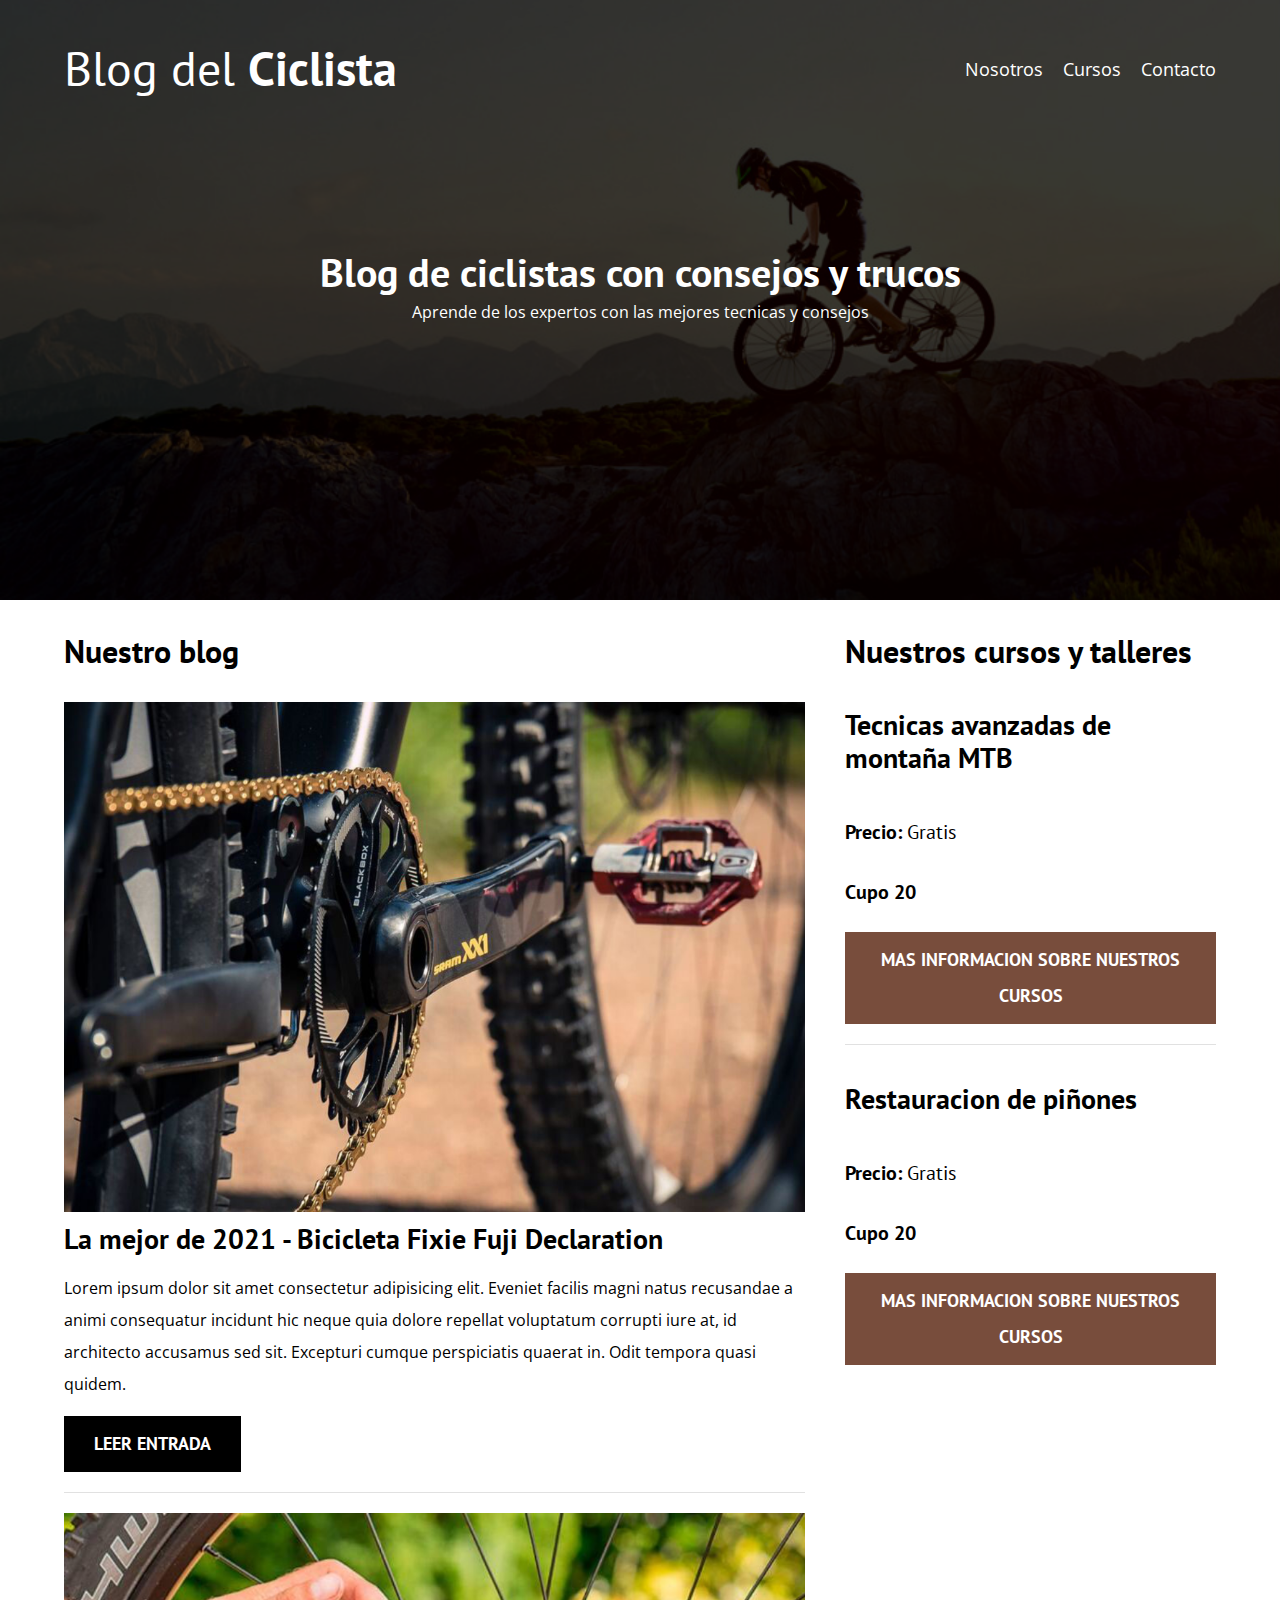
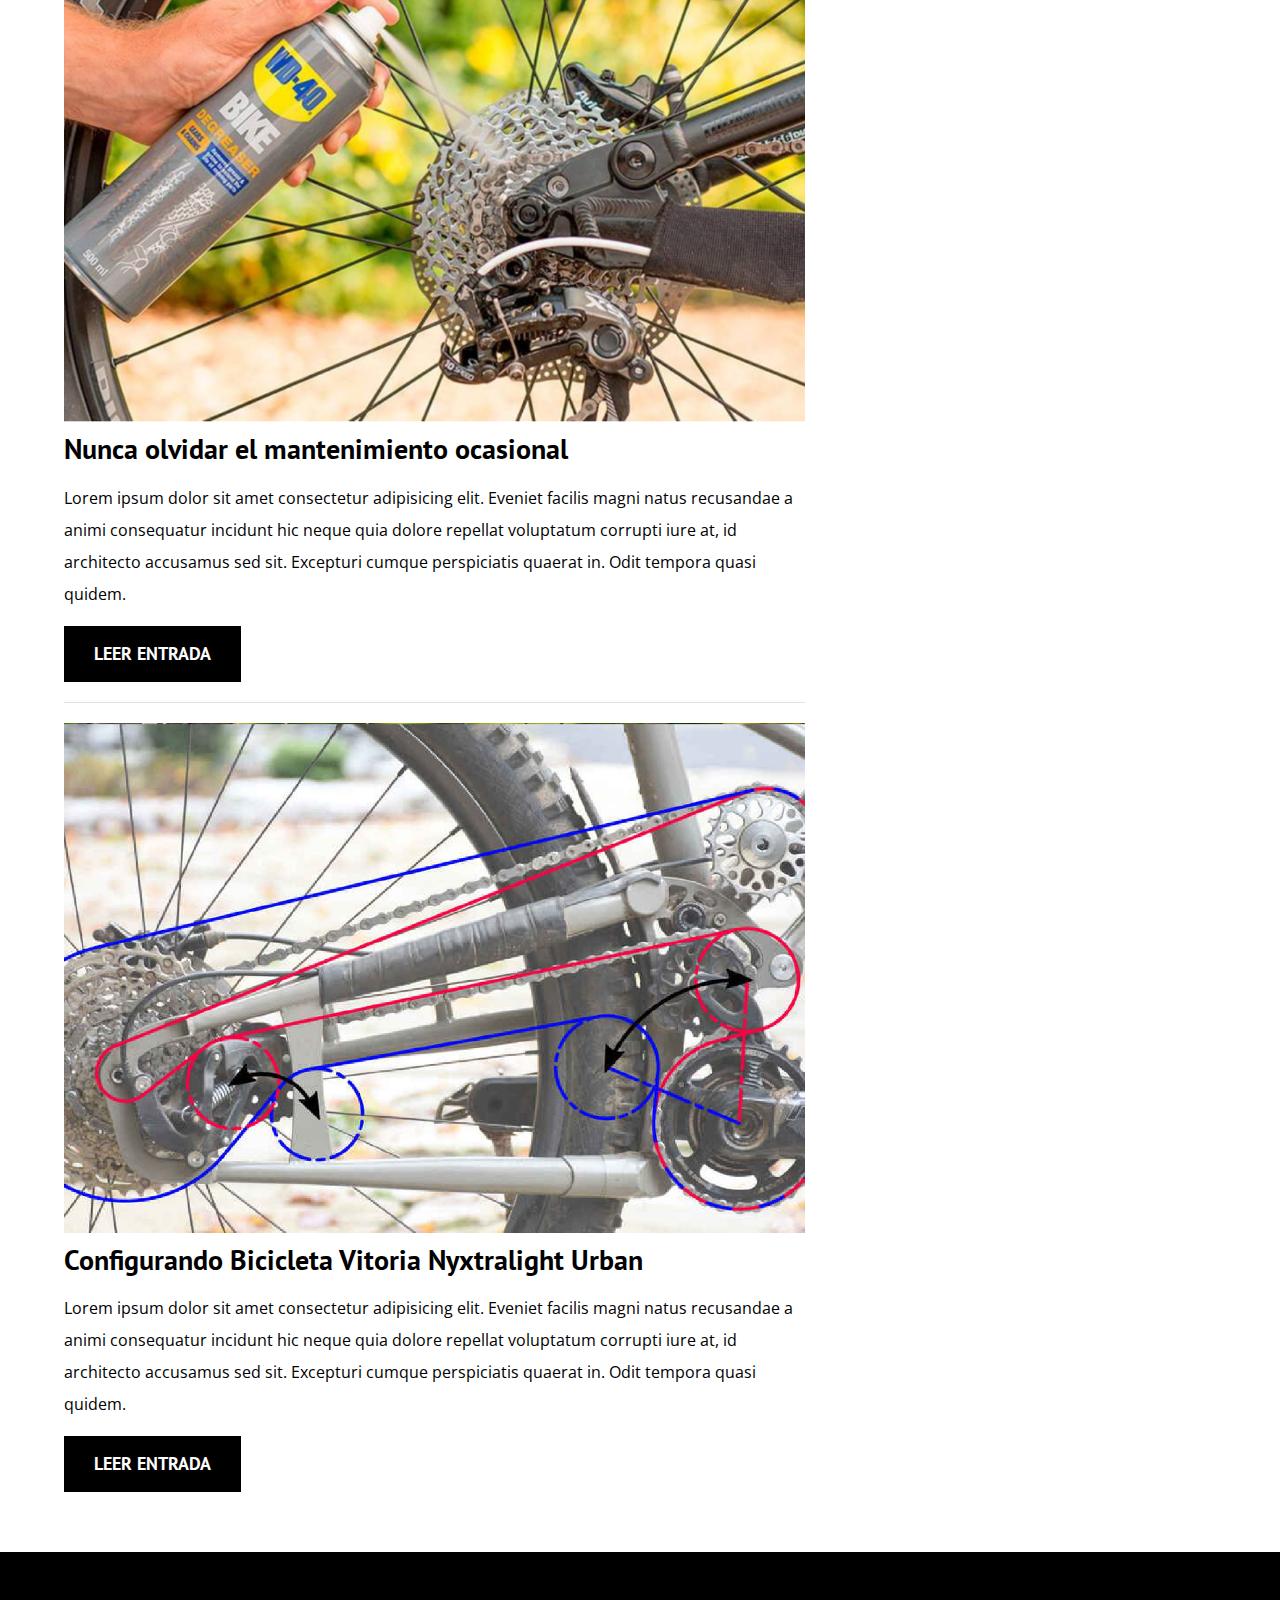
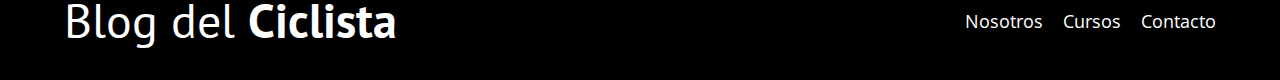
<file: index.html>
<!DOCTYPE html>
<html lang="en">

<head>
    <meta charset="UTF-8">
    <meta http-equiv="X-UA-Compatible" content="IE=edge">
    <meta name="viewport" content="width=device-width, initial-scale=1.0">
    <title>Blog del ciclista</title>
    <meta name="description" content="Pagina web de blog de ciclista">
    <!--Prefetch-->
    <link rel="prefetch" href="nosotros.html" as="document">

    <!--Preload-->
    <link rel="preload" href="css/normalize.css" as="style">
    <link rel="stylesheet" href="css/normalize.css">

    <link rel="preload" href="https://fonts.googleapis.com/css2?family=Open+Sans&family=PT+Sans:wght@400;700&display=swap" as="font">
    <link rel="preconnect" href="https://fonts.gstatic.com">
    <link href="https://fonts.googleapis.com/css2?family=Open+Sans&family=PT+Sans:wght@400;700&display=swap"
        rel="stylesheet">

    <link rel="preload" href="css/style.css" as="style">
    <link rel="stylesheet" href="css/style.css">

</head>

<body>
    <header class="header">

        <div class="contenedor">
            <div class="barra">
                <a class="logo" href="index.html">
                    <h1 class="logo__nombre no-margin centrar-texto">Blog del <span class="logo__bold">Ciclista</span></h1>
                </a>
                <nav class="navegacion">
                    <a href="nosotros.html" class="navegacion__enlace">Nosotros</a>
                    <a href="cursos.html" class="navegacion__enlace">Cursos</a>
                    <a href="contacto.html" class="navegacion__enlace">Contacto</a>
                </nav>
            </div>
        </div>
        <div class="header__texto">
            <h2 class="no-margin">Blog de ciclistas con consejos y trucos</h2>
            <p class="no-margin">Aprende de los expertos con las mejores tecnicas y consejos</p>
        </div>
    </header>
    <div class="contenedor contenido-principal">
        <main class="blog">
            <h3>Nuestro blog</h3>
            <article class="entrada">
                <div class="entrada__imagen">
                    <picture>
                        <source loading="lazy" srcset="img/blog1.png" type="image/webp">
                        <img loading="lazy" src="img/blog1.jpg" alt="imagen blog">
                    </picture>
                </div>
                <div class="entrada__contenido">
                    <h4 class="no-margin">La mejor de 2021 - Bicicleta Fixie Fuji Declaration </h4>
                    <p>Lorem ipsum dolor sit amet consectetur adipisicing elit. Eveniet facilis magni natus recusandae a
                        animi consequatur incidunt hic neque quia dolore repellat voluptatum corrupti iure at, id
                        architecto accusamus sed sit. Excepturi cumque perspiciatis quaerat in. Odit tempora quasi
                        quidem.
                    </p>
                    <a href="entrada.html" class="boton boton--primario">Leer entrada</a>
                </div>
            </article>
            <article class="entrada">
                <div class="entrada__imagen">
                    <picture>
                        <source loading="lazy" srcset="img/blog2.png" type="image/webp">
                        <img loading="lazy" src="img/blog2.png" alt="imagen blog">
                    </picture>
                </div>
                <div class="entrada__contenido">
                    <h4 class="no-margin">Nunca olvidar el mantenimiento ocasional</h4>
                    <p>Lorem ipsum dolor sit amet consectetur adipisicing elit. Eveniet facilis magni natus recusandae a
                        animi consequatur incidunt hic neque quia dolore repellat voluptatum corrupti iure at, id
                        architecto accusamus sed sit. Excepturi cumque perspiciatis quaerat in. Odit tempora quasi
                        quidem.
                    </p>
                    <a href="entrada.html" class="boton boton--primario">Leer entrada</a>
                </div>
            </article>
            <article class="entrada">
                <div class="entrada__imagen">
                    <picture>
                        <source loading="lazy" srcset="img/blog3.png" type="image/webp">
                        <img loading="lazy" src="img/blog3.jpg" alt="imagen blog">
                    </picture>
                </div>
                <div class="entrada__contenido">
                    <h4 class="no-margin">Configurando Bicicleta Vitoria Nyxtralight Urban</h4>
                    <p>Lorem ipsum dolor sit amet consectetur adipisicing elit. Eveniet facilis magni natus recusandae a
                        animi consequatur incidunt hic neque quia dolore repellat voluptatum corrupti iure at, id
                        architecto accusamus sed sit. Excepturi cumque perspiciatis quaerat in. Odit tempora quasi
                        quidem.
                    </p>
                    <a href="entrada.html" class="boton boton--primario">Leer entrada</a>
                </div>
            </article>

        </main>
        <aside class="sidebar">
            <h3>Nuestros cursos y talleres</h3>
            <ul class="cursos no-padding">
                <li class="widget--curso">
                    <h4 class="no--margin">Tecnicas avanzadas de montaña MTB</h4>
                    <p class=" widget--curso__label">Precio:
                        <span class="widget--curso__info">Gratis</span>
                    </p>
                    <p class=" widget--curso__label">Cupo
                        <span class="widget-curso__info">20</span>

                    </p>
                    <a href="cursos.html" class="boton boton--secundario">Mas informacion sobre nuestros cursos</a>
                </li>
                <li class="widget--curso">
                    <h4 class="no--margin">Restauracion de piñones</h4>
                    <p class=" widget--curso__label">Precio:
                        <span class="widget--curso__info">Gratis</span>
                    </p>
                    <p class=" widget--curso__label">Cupo
                        <span class="widget-curso__info">20</span>
                    </p>
                    <a href="cursos.html" class="boton boton--secundario">Mas informacion sobre nuestros cursos</a>
                </li>
            </ul>
        </aside>
    </div>
    <footer class="footer">

        <div class="contenedor">
            <div class="barra">
                <a class="logo" href="index.html">
                    <h1 class="logo__nombre no-margin centrar-texto">Blog del <span class="logo__bold">Ciclista</span></h1>
                </a>
                <nav class="navegacion">
                    <a href="nosotros.html" class="navegacion__enlace">Nosotros</a>
                    <a href="cursos.html" class="navegacion__enlace">Cursos</a>
                    <a href="contacto.html" class="navegacion__enlace">Contacto</a>
                </nav>
            </div>
        </div>
    </footer>

    <script src="js/modernizer.js"></script>
</body>
</html>
</file>
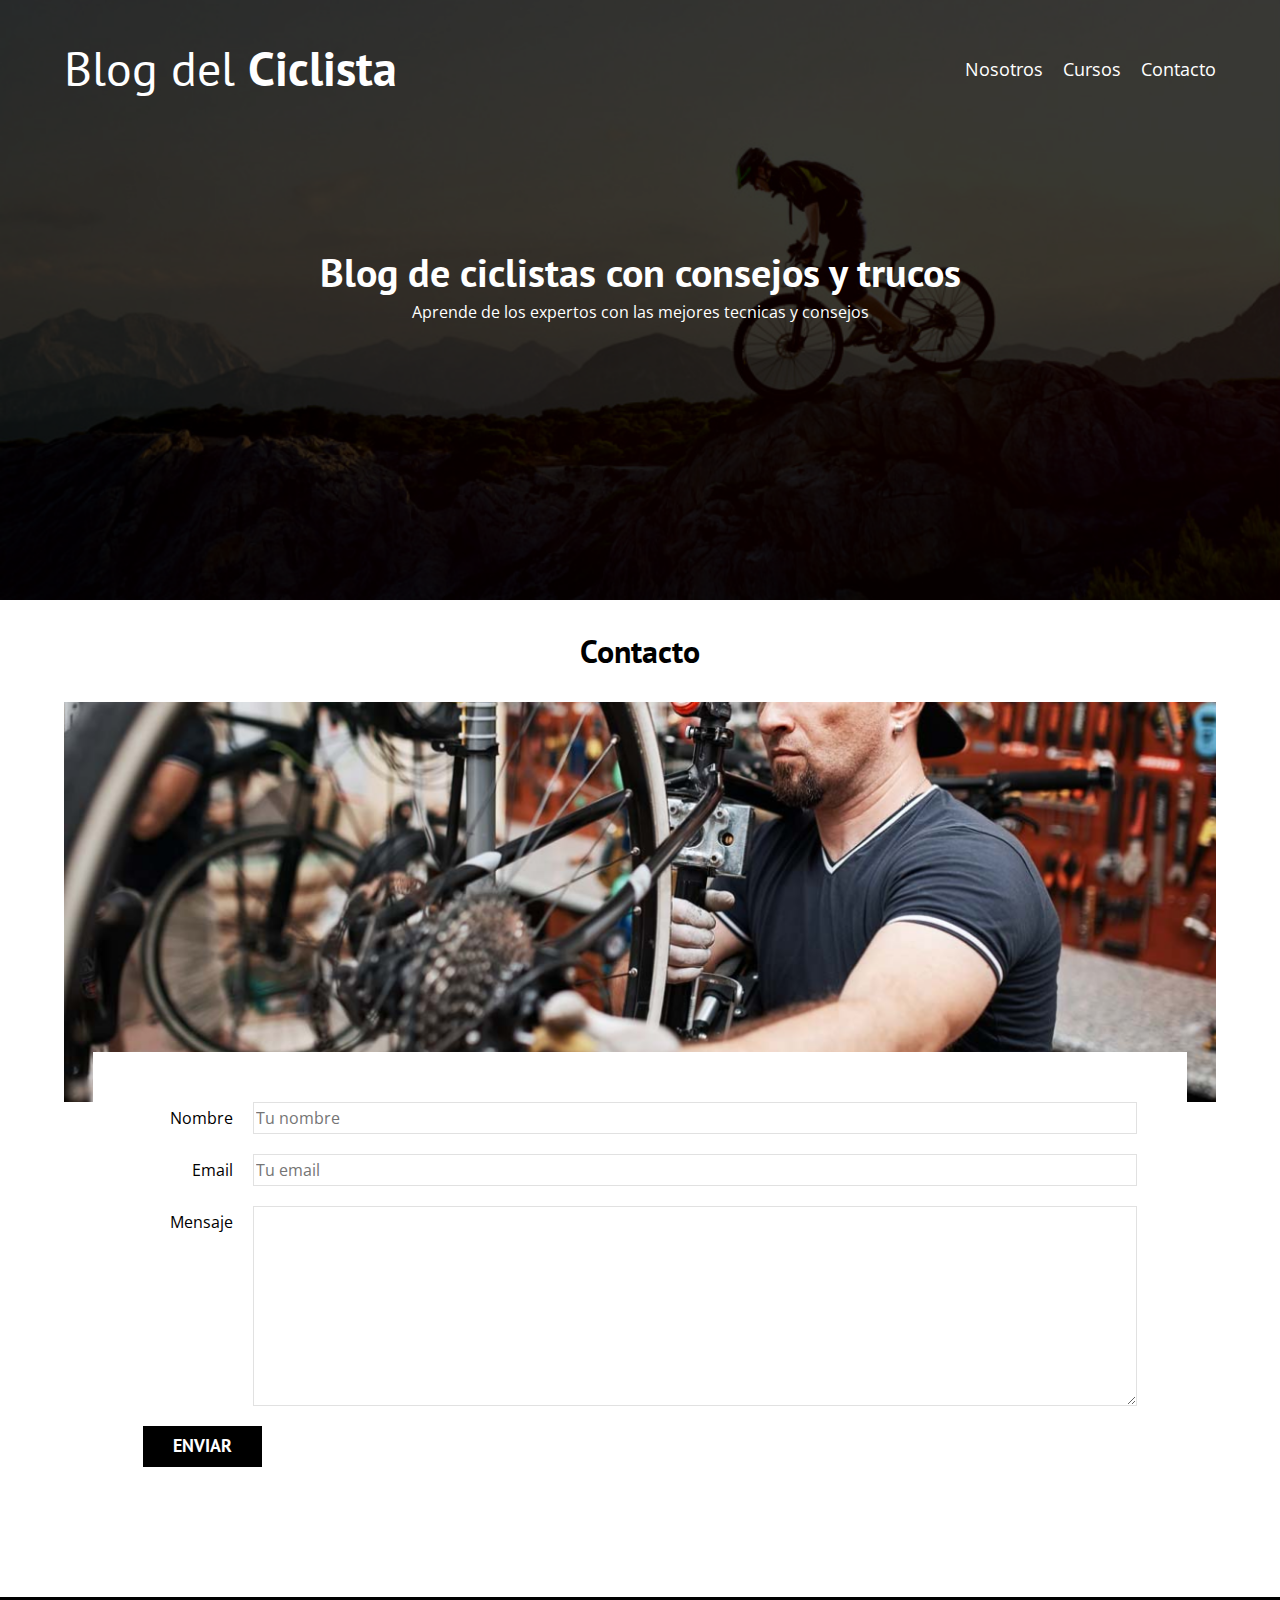
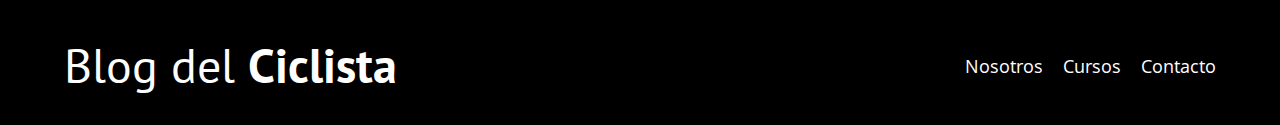
<file: contacto.html>
<!DOCTYPE html>
<html lang="en">

<head>
    <meta charset="UTF-8">
    <meta http-equiv="X-UA-Compatible" content="IE=edge">
    <meta name="viewport" content="width=device-width, initial-scale=1.0">
    <title>Blog del ciclista</title>
    <link rel="stylesheet" href="css/normalize.css">
    <link rel="preconnect" href="https://fonts.gstatic.com">
    <link href="https://fonts.googleapis.com/css2?family=Open+Sans&family=PT+Sans:wght@400;700&display=swap"
        rel="stylesheet">
    <link rel="stylesheet" href="css/style.css">

</head>

<body>
    <header class="header">

        <div class="contenedor">
            <div class="barra">
                <a class="logo" href="index.html">
                    <h1 class="logo__nombre no-margin centrar-texto">Blog del <span class="logo__bold">Ciclista</span></h1>
                </a>
                <nav class="navegacion">
                    <a href="nosotros.html" class="navegacion__enlace">Nosotros</a>
                    <a href="cursos.html" class="navegacion__enlace">Cursos</a>
                    <a href="contacto.html" class="navegacion__enlace">Contacto</a>
                </nav>
            </div>
        </div>
        <div class="header__texto">
            <h2 class="no-margin">Blog de ciclistas con consejos y trucos</h2>
            <p class="no-margin">Aprende de los expertos con las mejores tecnicas y consejos</p>
        </div>
    </header>

    <main class="contenedor">
        <h3 class="centrar-texto">Contacto</h3>
        <div class="contacto-bg"></div>
        <form class="formulario">
            <div class="campos">
                <label class="campo__label" for="nombre">Nombre</label>
                <input class="campo__field" type="text" placeholder="Tu nombre" id="nombre">
            </div>
            <div class="campos">
                <label class="campo__label" for="Email">Email</label>
                <input class="campo__field" type="email" placeholder="Tu email" id="Email">
            </div>
            <div class="campos">
                <label class="campo__label" for="mensaje">Mensaje</label>
                <textarea class="campo__field campo__field--textarea" id="mensaje"></textarea>
            </div>
            <div class="campos">
                <input type="submit" value="Enviar" class="boton boton--primario">
            </div>
        </form>


    </main>
    <footer class="footer">

        <div class="contenedor">
            <div class="barra">
                <a class="logo" href="index.html">
                    <h1 class="logo__nombre no-margin centrar-texto">Blog del <span class="logo__bold">Ciclista</span></h1>
                </a>
                <nav class="navegacion">
                    <a href="nosotros.html" class="navegacion__enlace">Nosotros</a>
                    <a href="cursos.html" class="navegacion__enlace">Cursos</a>
                    <a href="contacto.html" class="navegacion__enlace">Contacto</a>
                </nav>
            </div>
        </div>
    </footer>
    <script src="js/modernizer.js"></script>
</body>

</html>
</file>
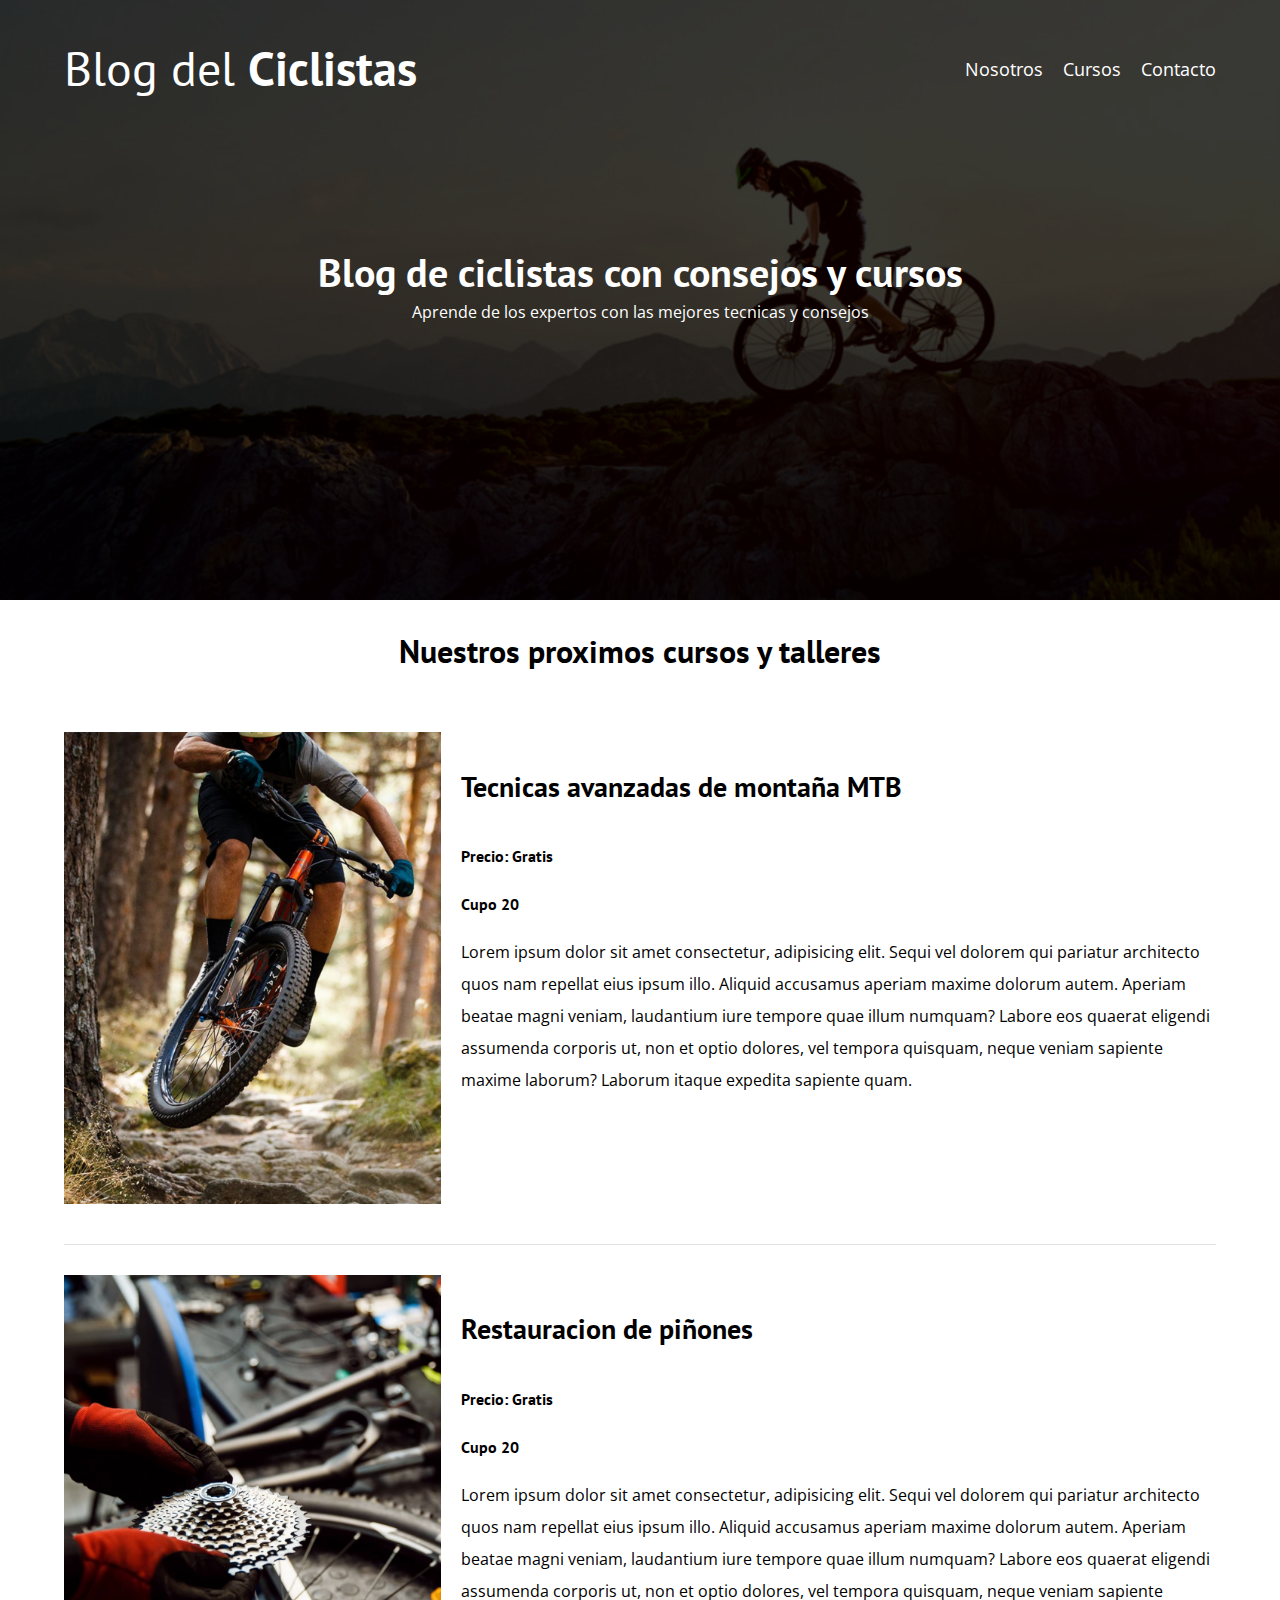
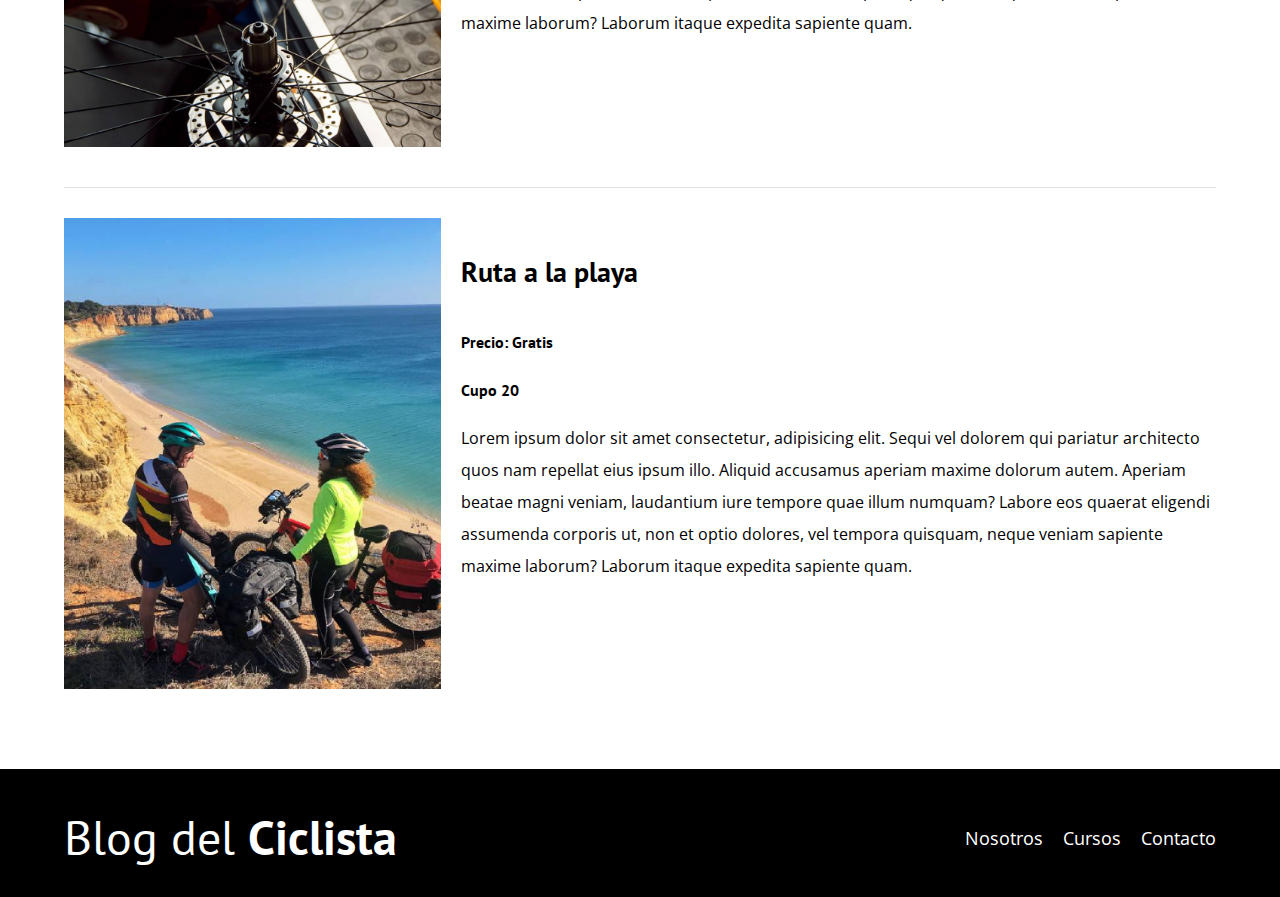
<file: cursos.html>
<!DOCTYPE html>
<html lang="en">

<head>
    <meta charset="UTF-8">
    <meta http-equiv="X-UA-Compatible" content="IE=edge">
    <meta name="viewport" content="width=device-width, initial-scale=1.0">
    <title>Blog del ciclista</title>
    <link rel="stylesheet" href="css/normalize.css">
    <link rel="preconnect" href="https://fonts.gstatic.com">
    <link href="https://fonts.googleapis.com/css2?family=Open+Sans&family=PT+Sans:wght@400;700&display=swap"
        rel="stylesheet">
    <link rel="stylesheet" href="css/style.css">

</head>

<body>
    <header class="header">

        <div class="contenedor">
            <div class="barra">
                <a class="logo" href="index.html">
                    <h1 class="logo__nombre no-margin centrar-texto">Blog del <span class="logo__bold">Ciclistas</span></h1>
                </a>
                <nav class="navegacion">
                    <a href="nosotros.html" class="navegacion__enlace">Nosotros</a>
                    <a href="cursos.html" class="navegacion__enlace">Cursos</a>
                    <a href="contacto.html" class="navegacion__enlace">Contacto</a>
                </nav>
            </div>
        </div>
        <div class="header__texto">
            <h2 class="no-margin">Blog de ciclistas con consejos y cursos</h2>
            <p class="no-margin">Aprende de los expertos con las mejores tecnicas y consejos</p>
        </div>
    </header>
    <main class="contenedor">
        <h3 class="centrar-texto">Nuestros proximos cursos y talleres</h3>
        <div class="curso">
            <div class="curso__imagen">
                <img src="img/curso1.png" alt="Imagen del curso">
            </div>
            <div class="curso__informacion">
                <h4 class="no--margin">Tecnicas avanzadas de montaña MTB</h4>
                <p class=" curso__label">Precio:
                    <span class="curso__info">Gratis</span>
                </p>
                <p class=" curso__label">Cupo
                    <span class="curso__info">20</span>
                </p>
                <p class="curso__descripcion">Lorem ipsum dolor sit amet consectetur, adipisicing elit. Sequi vel
                    dolorem qui pariatur architecto quos nam repellat eius ipsum illo. Aliquid accusamus aperiam maxime
                    dolorum autem. Aperiam beatae magni veniam, laudantium iure tempore quae illum numquam? Labore eos
                    quaerat eligendi assumenda corporis ut, non et optio dolores, vel tempora quisquam, neque veniam
                    sapiente maxime laborum? Laborum itaque expedita sapiente quam.</p>
            </div>
            <!--.curso__informacion-->
        </div>
        <!--.Curso-->
        <div class="curso">
            <div class="curso__imagen">
                <img src="img/curso2.png" alt="Imagen del curso">
            </div>
            <div class="curso__informacion">
                <h4 class="no--margin">Restauracion de piñones</h4>
                <p class=" curso__label">Precio:
                    <span class="curso__info">Gratis</span>
                </p>
                <p class=" curso__label">Cupo
                    <span class="curso__info">20</span>
                </p>
                <p class="curso__descripcion">Lorem ipsum dolor sit amet consectetur, adipisicing elit. Sequi vel
                    dolorem qui pariatur architecto quos nam repellat eius ipsum illo. Aliquid accusamus aperiam maxime
                    dolorum autem. Aperiam beatae magni veniam, laudantium iure tempore quae illum numquam? Labore eos
                    quaerat eligendi assumenda corporis ut, non et optio dolores, vel tempora quisquam, neque veniam
                    sapiente maxime laborum? Laborum itaque expedita sapiente quam.</p>
            </div>
            <!--.curso__informacion-->
        </div>
        <!--.Curso-->
        <div class="curso">
            <div class="curso__imagen">
                <img src="img/curso3.png" alt="Imagen del curso">
            </div>
            <div class="curso__informacion">
                <h4 class="no--margin">Ruta a la playa</h4>
                <p class=" curso__label">Precio:
                    <span class="curso__info">Gratis</span>
                </p>
                <p class=" curso__label">Cupo
                    <span class="curso__info">20</span>
                </p>
                <p class="curso__descripcion">Lorem ipsum dolor sit amet consectetur, adipisicing elit. Sequi vel
                    dolorem qui pariatur architecto quos nam repellat eius ipsum illo. Aliquid accusamus aperiam maxime
                    dolorum autem. Aperiam beatae magni veniam, laudantium iure tempore quae illum numquam? Labore eos
                    quaerat eligendi assumenda corporis ut, non et optio dolores, vel tempora quisquam, neque veniam
                    sapiente maxime laborum? Laborum itaque expedita sapiente quam.</p>
            </div>
            <!--.curso__informacion-->
        </div>
        <!--.Curso-->

    </main>
    <footer class="footer">

        <div class="contenedor">
            <div class="barra">
                <a class="logo" href="index.html">
                    <h1 class="logo__nombre no-margin centrar-texto">Blog del <span class="logo__bold">Ciclista</span></h1>
                </a>

                <nav class="navegacion">
                    <a href="nosotros.html" class="navegacion__enlace">Nosotros</a>
                    <a href="cursos.html" class="navegacion__enlace">Cursos</a>
                    <a href="contacto.html" class="navegacion__enlace">Contacto</a>
                </nav>
            </div>
        </div>
    </footer>
        <script src="js/modernizer.js"></script>
</body>

</html>
</file>
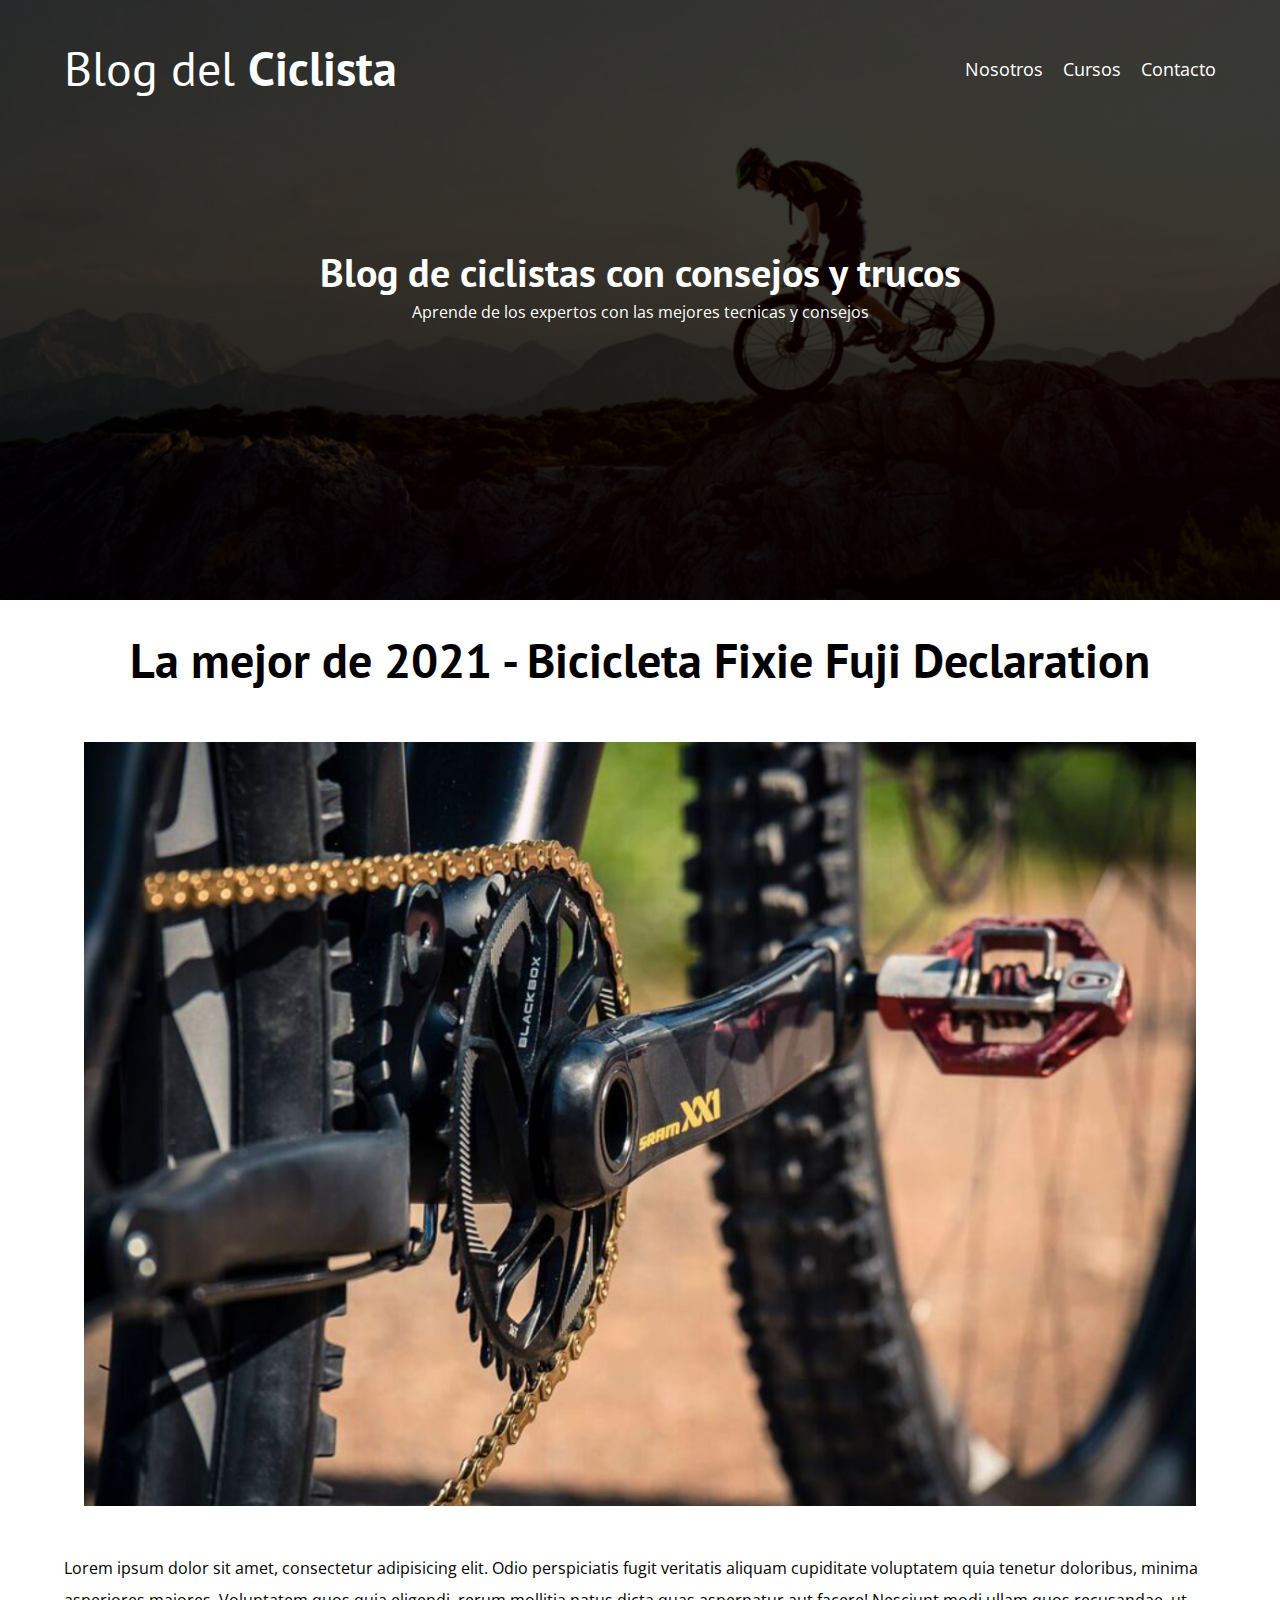
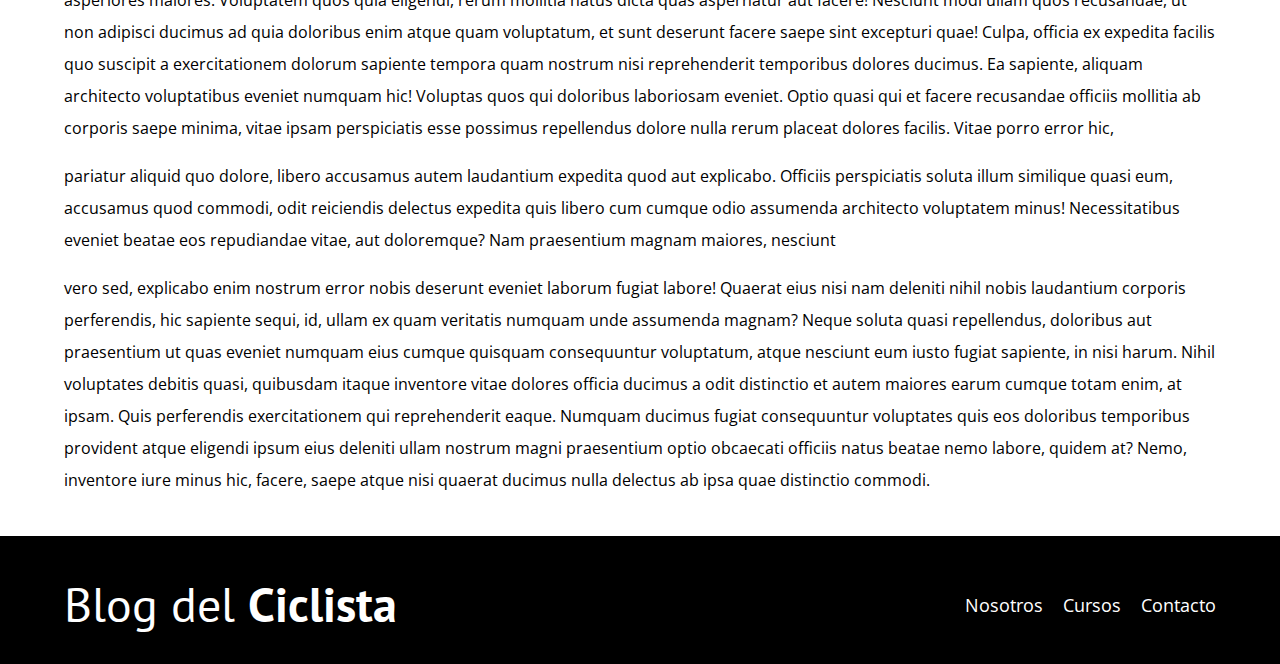
<file: entrada.html>
<!DOCTYPE html>
<html lang="en">

<head>
    <meta charset="UTF-8">
    <meta http-equiv="X-UA-Compatible" content="IE=edge">
    <meta name="viewport" content="width=device-width, initial-scale=1.0">
    <title>Blog del ciclista</title>
    <link rel="stylesheet" href="css/normalize.css">
    <link rel="preconnect" href="https://fonts.gstatic.com">
    <link href="https://fonts.googleapis.com/css2?family=Open+Sans&family=PT+Sans:wght@400;700&display=swap"
        rel="stylesheet">
    <link rel="stylesheet" href="css/style.css">

</head>

<body>
    <header class="header">

        <div class="contenedor">
            <div class="barra">
                <a class="logo" href="index.html">
                    <h1 class="logo__nombre no-margin centrar-texto">Blog del <span class="logo__bold">Ciclista</span></h1>
                </a>
                <nav class="navegacion">
                    <a href="nosotros.html" class="navegacion__enlace">Nosotros</a>
                    <a href="cursos.html" class="navegacion__enlace">Cursos</a>
                    <a href="contacto.html" class="navegacion__enlace">Contacto</a>
                </nav>
            </div>
        </div>
        <div class="header__texto">
            <h2 class="no-margin">Blog de ciclistas con consejos y trucos</h2>
            <p class="no-margin">Aprende de los expertos con las mejores tecnicas y consejos</p>
        </div>
    </header>
    <main>
        <div class="contenedor">
            <div class="blog--entrada">
                <h1 class="centrar-texto">La mejor de 2021 - Bicicleta Fixie Fuji Declaration</h3>
                <div class="blog--entrada__imagen">
                    <img src="img/blog1.png" alt="blog imagen">
                </div>
                <div class="blog--entrada__texto">
                    <p>Lorem ipsum dolor sit amet, consectetur adipisicing elit. Odio perspiciatis fugit veritatis
                        aliquam cupiditate voluptatem quia tenetur doloribus, minima asperiores maiores. Voluptatem quos
                        quia eligendi, rerum mollitia natus dicta quas aspernatur aut facere! Nesciunt modi ullam quos
                        recusandae, ut non adipisci ducimus ad quia doloribus enim atque quam voluptatum, et sunt
                        deserunt facere saepe sint excepturi quae! Culpa, officia ex expedita facilis quo suscipit a
                        exercitationem dolorum sapiente tempora quam nostrum nisi reprehenderit temporibus dolores
                        ducimus. Ea sapiente, aliquam architecto voluptatibus eveniet numquam hic! Voluptas quos qui
                        doloribus laboriosam eveniet. Optio quasi qui et facere recusandae officiis mollitia ab corporis
                        saepe minima, vitae ipsam perspiciatis esse possimus repellendus dolore nulla rerum placeat
                        dolores facilis. Vitae porro error hic,</p> <p></p> pariatur aliquid quo dolore, libero accusamus autem
                        laudantium expedita quod aut explicabo. Officiis perspiciatis soluta illum similique quasi eum,
                        accusamus quod commodi, odit reiciendis delectus expedita quis libero cum cumque odio assumenda
                        architecto voluptatem minus! Necessitatibus eveniet beatae eos repudiandae vitae, aut
                        doloremque? Nam praesentium magnam maiores, nesciunt </p> <p>vero sed, explicabo enim nostrum error
                        nobis deserunt eveniet laborum fugiat labore! Quaerat eius nisi nam deleniti nihil nobis
                        laudantium corporis perferendis, hic sapiente sequi, id, ullam ex quam veritatis numquam unde
                        assumenda magnam? Neque soluta quasi repellendus, doloribus aut praesentium ut quas eveniet
                        numquam eius cumque quisquam consequuntur voluptatum, atque nesciunt eum iusto fugiat sapiente,
                        in nisi harum. Nihil voluptates debitis quasi, quibusdam itaque inventore vitae dolores officia
                        ducimus a odit distinctio et autem maiores earum cumque totam enim, at ipsam. Quis perferendis
                        exercitationem qui reprehenderit eaque. Numquam ducimus fugiat consequuntur voluptates quis eos
                        doloribus temporibus provident atque eligendi ipsum eius deleniti ullam nostrum magni
                        praesentium optio obcaecati officiis natus beatae nemo labore, quidem at? Nemo, inventore iure
                        minus hic, facere, saepe atque nisi quaerat ducimus nulla delectus ab ipsa quae distinctio
                        commodi.</p>

                </div>
            </div>
        </div>

    </main>
    <footer class="footer">

        <div class="contenedor">
            <div class="barra">
                <a class="logo" href="index.html">
                    <h1 class="logo__nombre no-margin centrar-texto">Blog del <span class="logo__bold">Ciclista</span></h1>
                </a>
                <nav class="navegacion">
                    <a href="nosotros.html" class="navegacion__enlace">Nosotros</a>
                    <a href="cursos.html" class="navegacion__enlace">Cursos</a>
                    <a href="contacto.html" class="navegacion__enlace">Contacto</a>
                </nav>
            </div>
        </div>
    </footer>
    <script src="js/modernizer.js"></script>
</body>

</html>
</file>
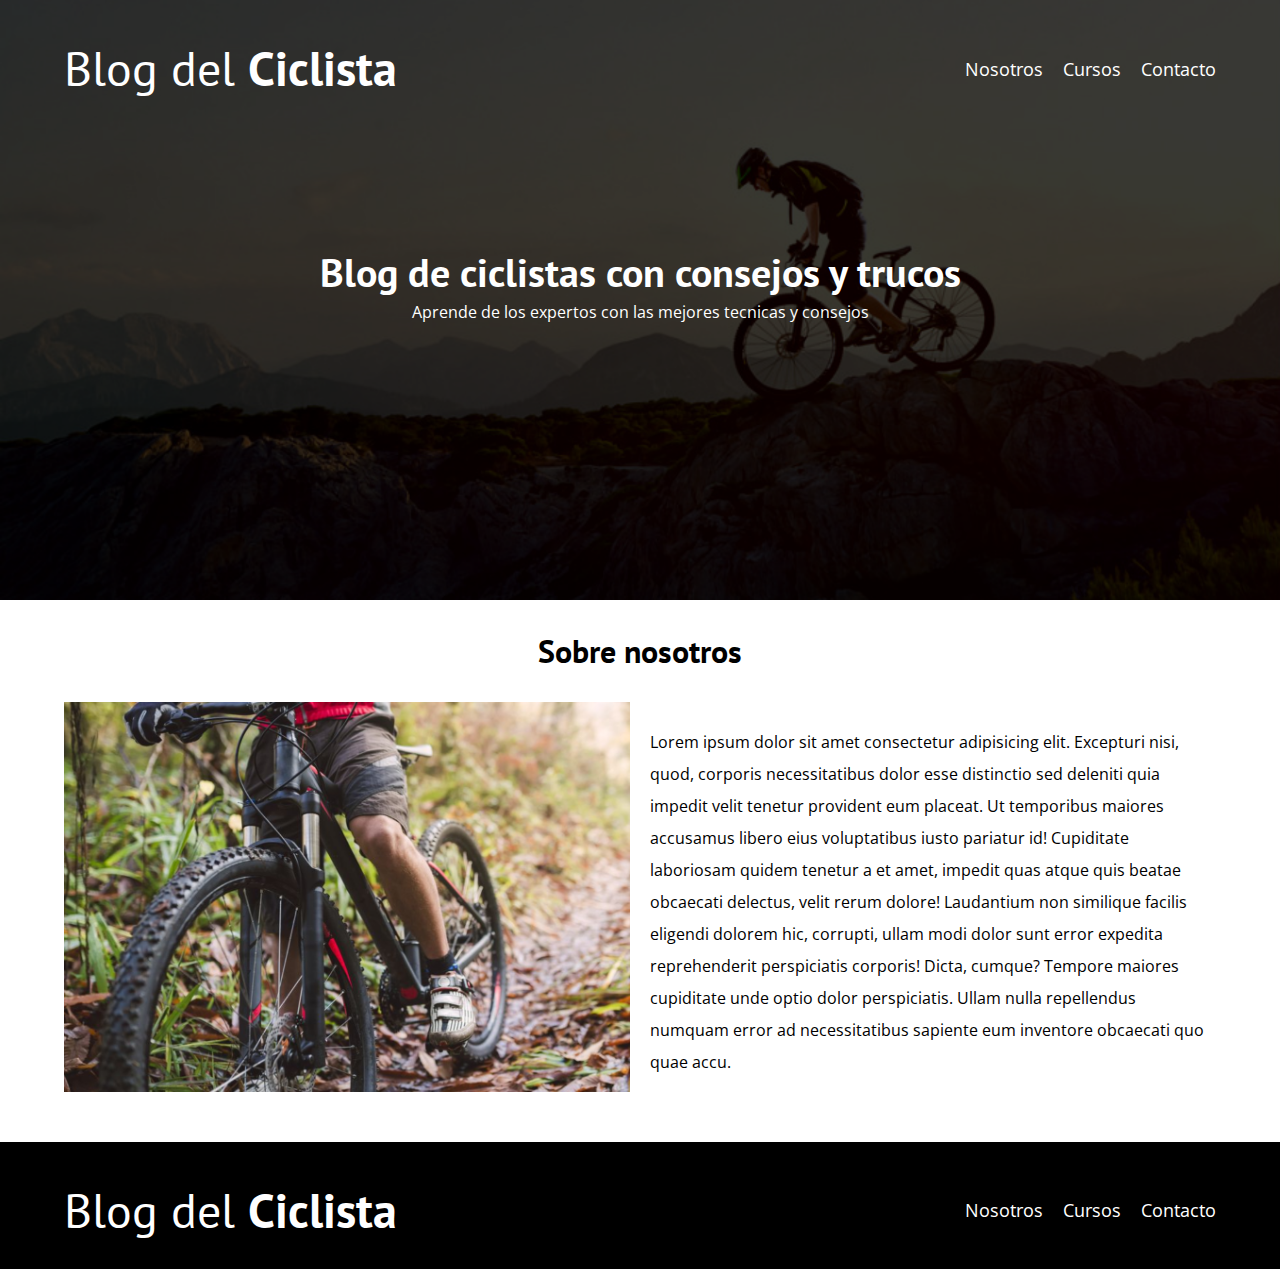
<file: nosotros.html>
<!DOCTYPE html>
<html lang="en">

<head>
    <meta charset="UTF-8">
    <meta http-equiv="X-UA-Compatible" content="IE=edge">
    <meta name="viewport" content="width=device-width, initial-scale=1.0">
    <title>Blog del ciclista</title>
    <link rel="stylesheet" href="css/normalize.css">
    <link rel="preconnect" href="https://fonts.gstatic.com">
    <link href="https://fonts.googleapis.com/css2?family=Open+Sans&family=PT+Sans:wght@400;700&display=swap"
        rel="stylesheet">
    <link rel="stylesheet" href="css/style.css">

</head>

<body>
    <header class="header">
        <div class="contenedor">
            <div class="barra">
                <a class="logo" href="index.html">
                    <h1 class="logo__nombre no-margin centrar-texto">Blog del <span class="logo__bold">Ciclista</span></h1>
                </a>
                <nav class="navegacion">
                    <a href="nosotros.html" class="navegacion__enlace">Nosotros</a>
                    <a href="cursos.html" class="navegacion__enlace">Cursos</a>
                    <a href="contacto.html" class="navegacion__enlace">Contacto</a>
                </nav>
            </div>
        </div>
        <div class="header__texto">
            <h2 class="no-margin">Blog de ciclistas con consejos y trucos</h2>
            <p class="no-margin">Aprende de los expertos con las mejores tecnicas y consejos</p>
        </div>
    </header>
    <main class="contenedor">
        <h3 class="centrar-texto">Sobre nosotros</h3>
        <div class="sobre-nosotros">
            <div class="sobre-nosotros__imagen">
                <img src="img/nosotros.png" alt="imagen nosotros">
            </div>
            <div class="sobre-nosotros__texto">
                <p>Lorem ipsum dolor sit amet consectetur adipisicing elit. Excepturi nisi, quod, corporis
                    necessitatibus dolor esse distinctio sed deleniti quia impedit velit tenetur provident eum placeat.
                    Ut temporibus maiores accusamus libero eius voluptatibus iusto pariatur id! Cupiditate laboriosam
                    quidem tenetur a et amet, impedit quas atque quis beatae obcaecati delectus, velit rerum dolore!
                    Laudantium non similique facilis eligendi dolorem hic, corrupti, ullam modi dolor sunt error
                    expedita reprehenderit perspiciatis corporis! Dicta, cumque? Tempore maiores cupiditate unde optio
                    dolor perspiciatis. Ullam nulla repellendus numquam error ad necessitatibus sapiente eum inventore
                    obcaecati quo quae accu.</p>
            </div>
        </div>
    </main>
    <footer class="footer">

        <div class="contenedor">
            <div class="barra">
                <a class="logo" href="index.html">
                    <h1 class="logo__nombre no-margin centrar-texto">Blog del <span class="logo__bold">Ciclista</span></h1>
                </a>
                <nav class="navegacion">
                    <a href="nosotros.html" class="navegacion__enlace">Nosotros</a>
                    <a href="cursos.html" class="navegacion__enlace">Cursos</a>
                    <a href="contacto.html" class="navegacion__enlace">Contacto</a>
                </nav>
            </div>
        </div>
    </footer>
        <script src="js/modernizer.js"></script>
</body>

</html>
</file>
<file: css/style.css>
:root {
    --fuenteHeading: 'PT Sans', sans-serif;
    --fuenteParrafos: 'Open Sans', sans-serif;

    --primario: #784d3c;
    --blanco: #FFFFFF;
    --gris: #e1e1e1;
    --negro: #000000;
}

html {
    box-sizing: border-box;
    font-size: 62.5%;
    /* 1 rem = 10px*/
}

*,
*:before,
*:after {
    box-sizing: inherit;
}

body {
    font-family: var(--fuenteParrafos);
    font-size: 1.6rem;
    line-height: 2;
}

/*Globales*/
.contenedor {
    max-width: 120rem;
    width: 90%;
    margin: 0 auto;
}

a {
    text-decoration: none;
    color: var(--blanco)
}

h1,
h2,
h3,
h4 {
    font-family: var(--fuenteHeading);
    line-height: 1.2;
}

h1 {
    font-size: 4.8rem;
}

h2 {
    font-size: 4rem;
}

h3 {
    font-size: 3.2rem;
}

h4 {
    font-size: 2.8rem;
}

img {
    max-width: 100%;
}

/*Utilidades*/
.no-margin {
    margin: 0;
}

.no-padding {
    padding: 0;
}

.centrar-texto {
    text-align: center;
}

/*header*/
.webp .header{
    background-image: url(../img/banner.png);
}
.no-webp .header{
    background-image: url(../img/banner.png);
}
.header {
    height: 60rem;
    background-size: cover;
    background-repeat: no-repeat;
    background-position: center center;
}

.header__texto {
    text-align: center;
    color: var(--blanco);
    margin-top: 5rem;
}

@media (min-width: 768px) {
    .header__texto {
        margin-top: 15rem;
    }

}

.barra {
    padding-top: 4rem;
}

@media (min-width: 768px) {
    .barra {
        display: flex;
        justify-content: space-between;
        align-items: center;
    }

    .logo {
        color: var(--blanco);

    }

    .logo__nombre {
        font-weight: 400;
    }

    .logo__bold {
        font-weight: 700;
    }

    @media (min-width: 768px) {
        .navegacion {
            display: flex;
            gap: 2rem;
        }
    }
}

.navegacion__enlace {
    display: block;
    text-align: center;
    font-size: 1.8rem;
    color: var(--blanco);
}

@media (min-width: 768px) {
    .contenido-principal {
        display: grid;
        grid-template-columns: 2fr 1fr;
        column-gap: 4rem;
    }
}

.entrada {
    border-bottom: 1px solid var(--gris);
    margin-bottom: 2rem;

}

.entrada:last-of-type {
    border: none;
    margin-bottom: 0;
}

.boton {
    display: block;
    font-family: var(--fuenteHeading);
    color: var(--blanco);
    text-align: center;
    padding: 1rem 3rem;
    font-size: 1.8rem;
    text-transform: uppercase;
    font-weight: 700;
    margin-bottom: 2rem;
    border: none;

}

@media (min-width: 768px) {
    .boton {
        display: inline-block;

    }
}
.boton:hover{
    cursor: pointer;
}
.boton--primario {
    background-color: var(--negro);
}

.boton--secundario {
    background-color: var(--primario);
}

.cursos {
    list-style: none;
}

.widget--curso {
    border-bottom: 1px solid var(--gris);
    margin-bottom: 2rem;
}

.widget--curso:last-of-type {
    border-bottom: none;
    margin-bottom: 0;
}

.widget--curso__label,
.curso__label {
    font-family: var(--fuenteHeading);
    font-weight: bold;
}

.widget--curso__info,
curso__info {
    font-weight: normal;
}

.widget--curso__info,
.widget--curso__label {
    font-size: 2rem;
}

.footer {
    background-color: var(--negro);
    padding-bottom: 3rem;
    margin-top: 4rem;

}

/*sobre nosotros*/
@media (min-width: 768px) {
    .sobre-nosotros {
        display: grid;
        grid-template-columns: repeat(2, 1fr);
        column-gap: 2rem;
        align-items: center;

    }
}

/* curso */
.curso {
    padding: 3rem 0;
    border-bottom: 1px solid var(--gris);
}

@media (min-width: 768px) {
    .curso {
        display: grid;
        grid-template-columns: 1fr 2fr;
        column-gap: 2rem;
    }
}

.curso:last-of-type {
    border: none;
}
/*Entrada*/
.blog--entrada__imagen{
padding: 2rem;
}
/*contacto*/
.contacto-bg{
    background-image: url(../img/contacto.png);
    height: 40rem;
    background-size: cover;
    background-repeat: no-repeat;
}

/*formulario*/
.formulario{
background-color: var(--blanco);
margin: -5rem auto 0 auto;
width:95%;
padding:5rem;
}
@media (min-width: 150px) {
    .campo__field{
        width: 90%;
    }
}
.campos{
    display:flex;
    margin-bottom: 2rem;
    gap:2rem

}
.campo__label{
    flex: 0 0 9rem;
    text-align: right;

}
.campo__field{
    flex: 1;
border: 1px solid var(--gris);
}
.campo__field--textarea{
    height: 20rem;
}
</file>
